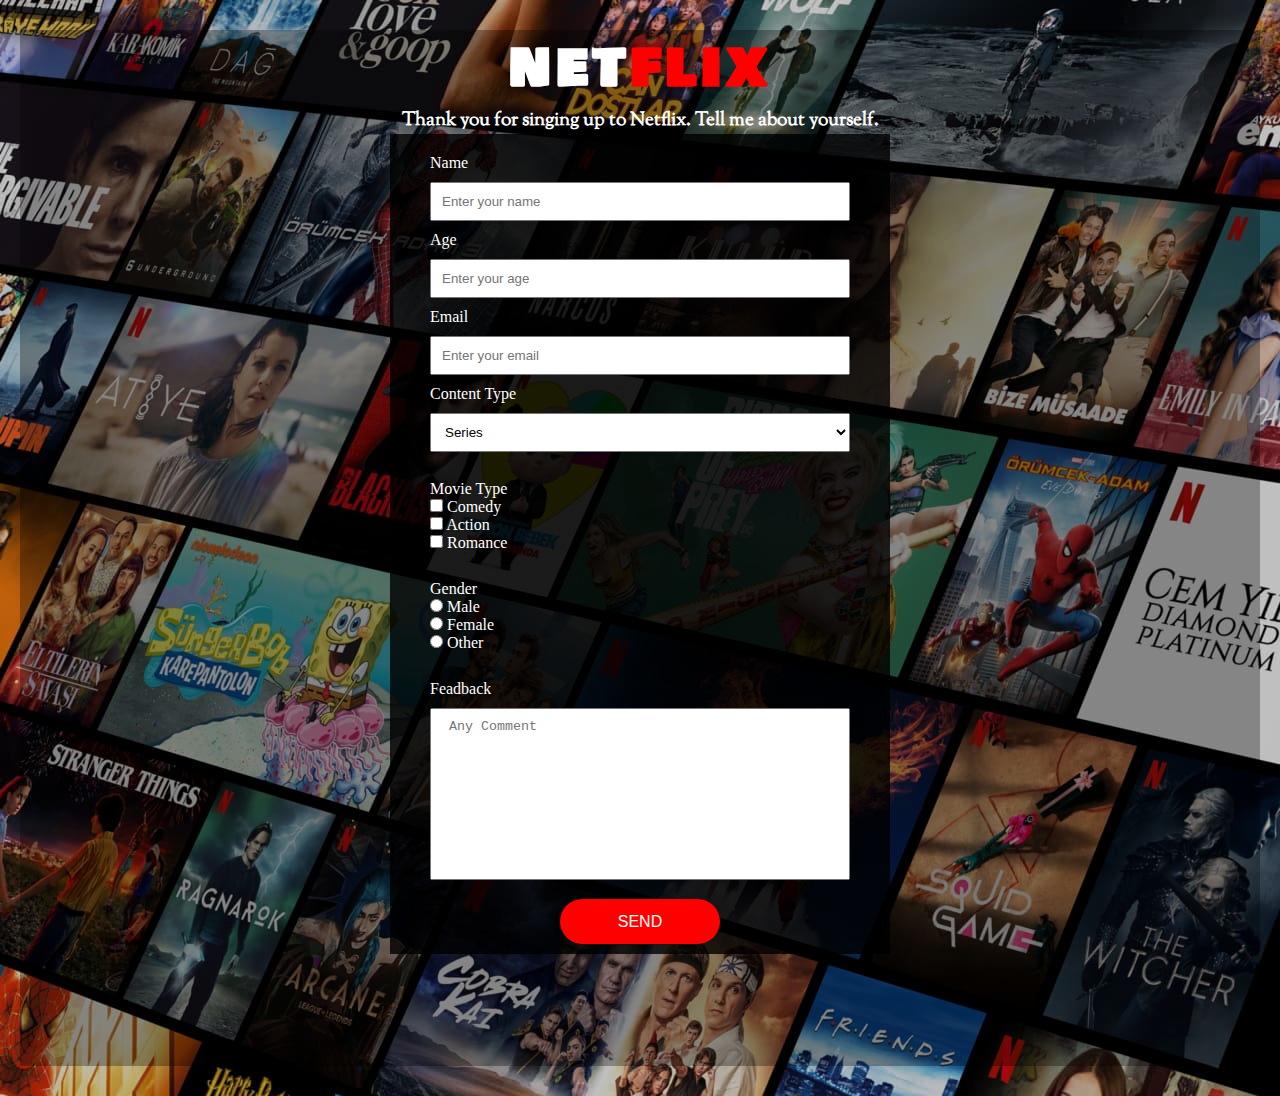
<file: index.html>
<!DOCTYPE html>
<html lang="en">
<head>
    <meta charset="UTF-8">
    <meta http-equiv="X-UA-Compatible" content="IE=edge">
    <meta name="viewport" content="width=device-width, initial-scale=1.0">
    <title>NETFLIXX</title>
    <link rel="stylesheet" href="style.css">
    <link rel="preconnect" href="https://fonts.googleapis.com">
<link rel="preconnect" href="https://fonts.gstatic.com" crossorigin>
<link href="https://fonts.googleapis.com/css2?family=Bowlby+One+SC&family=Sorts+Mill+Goudy:ital@1&display=swap" rel="stylesheet">
</head>
<body>
    <div id="container">
        <!-- Baştaki Netflix ve açıklama yazı bölümü -->
        <header>
            <h1 id="title">
                NET<span>FLIX</span>
            </h1>
            <h3 id="description">Thank you for singing up to Netflix. Tell me about yourself.

            </h3>


        </header>
        <!-- Form Alanı -->

        <div id="survey-form-container">
            <div id="survey-form">
                <form action="result.html" method="GET" target="_blank">
                    <div class="input-box">
                        <label for="name">Name</label> 
                        <br>
                        <input type="text" id="name" name="name" placeholder="Enter your name">
                    </div>

                    <div class="input-box">
                        <label for="age">Age</label> 
                        <br>
                        <input type="number" id="age" name="age" placeholder="Enter your age">
                    </div>

                    <div class="input-box">
                        <label for="email">Email</label> 
                        <br>
                        <input type="text" id="email" name="email" placeholder="Enter your email">
                    </div>

                    <div class="input-box">
                        <label for="content">Content Type</label> 
                        <br>
                        <select name="content" id="dropdown">
                            <option value="movie">Movie</option>
                            <option value="series" selected>Series</option>
                        </select>
                    </div> 
                    <br>

                    <!-- Movie Type Kısmı -->

                    <div class="input-box">
                        <label for="movie">Movie Type</label> 
                        <br>
                        <input type="checkbox" name="movie" id="first-check" value="Comedy">
                        <label for="first-check">Comedy</label> 
                        <br>

                        <input type="checkbox" name="movie" id="second-check" value="Comedy">
                        <label for="second-check">Action</label> 
                        <br>

                        <input type="checkbox" name="movie" id="third-check" value="Comedy">
                        <label for="third-check">Romance</label> 
                    </div> 
                    <br>

                    <!-- Gender Kısmı Radio Button -->

                    <div class="input-box">
                        <label for="gender">Gender</label> 
                        <br>
                        <input type="radio" name="gender" id="first-radio" value="Male">
                        <label for="first-radio">Male</label> 
                        <br>

                        <input type="radio" name="gender" id="second-radio" value="Female">
                        <label for="second-radio">Female</label> 
                        <br>

                        <input type="radio" name="gender" id="third-radio" value="Other">
                        <label for="third-radio">Other</label>
                    </div>
                    <br>

                    <div class="input-box">
                        <label for="feedback">Feadback</label> 
                        <br>
                        <textarea name="feadback" id="feadback" placeholder=" Any Comment" cols="30" rows="10"></textarea>
                    </div>

                    <div id="form-submit">
                        <input type="submit" value="SEND" id="form-button">
                    </div>

                    

                </form>
            </div>
        </div>


    </div>
</body>
</html>
</file>
<file: style.css>
*{
margin:0;
padding:0;
box-sizing: border-box;
/* color: white; */
}

body{
    color:white;
    background-image: url("./images/background_image.jpg") ;
}

#container{
    max-width: 1240px;
    background-color: rgba(0, 0, 0, 0.3 );
    height: 1036px;
    margin-top: 30px;
    margin: 30px auto;
}

#title{
color:white;
font-size:3.125rem;
font-family: "Bowlby One SC";
letter-spacing: 0.31rem;
}
span{
    color: red;
}

#description{
    font-family: "Sorts Mill Goudy", serif;
}

header{
    text-align: center;
}

#survey-form-container{
    width: 500px;
    /* height: 897px; */
    background-color: rgba(0, 0, 0, 0.8 );
    margin: auto;
    padding: 10px 40px;
}

#survey-form{
    max-width: 460px;
    margin: auto;
    font-size:1rem;

}

#name,#age,#email,#dropdown,#feadback{
    width: 100%;
    padding: 10px;
    margin-top:10px;
}
.input-box{
    margin-top: 10px;
}

#form-button{
    width: 160px;
    height: 45px;
    background-color: red;
    color:white;
    border:none;
    border-radius:50px;
    cursor:pointer;
    font-size: 1rem;

}

#form-submit{
    width: 160px;
    margin:auto;
    margin-top: 15px;


}

textarea{
    resize:none;
}
</file>
